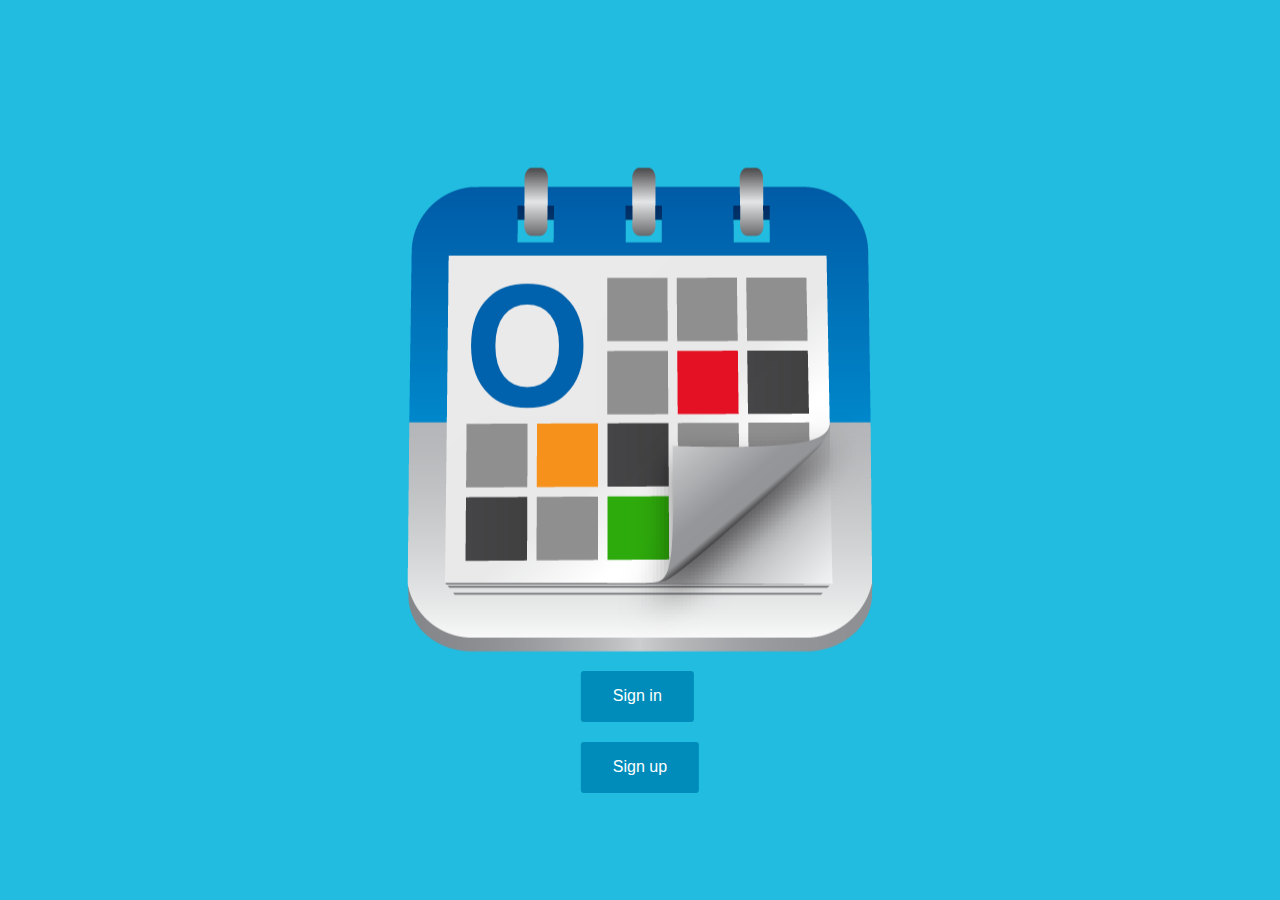
<file: index.html>
<!doctype html>
<html class="no-js" lang="en">
  <head>
    <meta charset="utf-8" />
    <meta name="viewport" content="width=device-width, initial-scale=1.0" />
    <title>Instruction Booklet | Welcome</title>
    <link rel="stylesheet" href="css/foundation.css" />
     <link rel="stylesheet" href="css/estiloIndex.css" />
    <script src="js/vendor/modernizr.js"></script>
    
    <script>
  (function(i,s,o,g,r,a,m){i['GoogleAnalyticsObject']=r;i[r]=i[r]||function(){
  (i[r].q=i[r].q||[]).push(arguments)},i[r].l=1*new Date();a=s.createElement(o),
  m=s.getElementsByTagName(o)[0];a.async=1;a.src=g;m.parentNode.insertBefore(a,m)
  })(window,document,'script','//www.google-analytics.com/analytics.js','ga');

  ga('create', 'UA-61946189-1', 'auto');
  ga('send', 'pageview');

</script>
    
  </head>
  <body>
    
  	<div class="row">
	  	<div class="large-12 small-12 columns">
	  		<figure>
	       <a href="index.html">	<img src="img/logo.png"/></a>
	    	</figure>
	    </div>
  	</div>
  	<br>
  	<br>
  	<br>
  	<br>
  	<br>
  	<br>
  	<br>
  	<br>
  	<br>
  	<br>
  	<br>
  	<br>
  	<br>
  	<br>
  	<br>
  	<br>
  	<br>
  	<br>
  	<br>
  	<br>
  	<br>
  	<br>
  	<br>
  	<br>
  	<br>
    <div class="row">
		<div class="large-12 small-12 columns">
			<div class="buttons">
					<a href="signin.html" class="button radius">Sign in</a>
					<br>
					<a href="signup.html" class="button radius">Sign up</a>  	
			</div>
		</div>
	</div>
  


    
    <script src="js/vendor/jquery.js"></script>
    <script src="js/foundation.min.js"></script>
    <script>
      $(document).foundation();
    </script>
  </body>
</html>
</file>
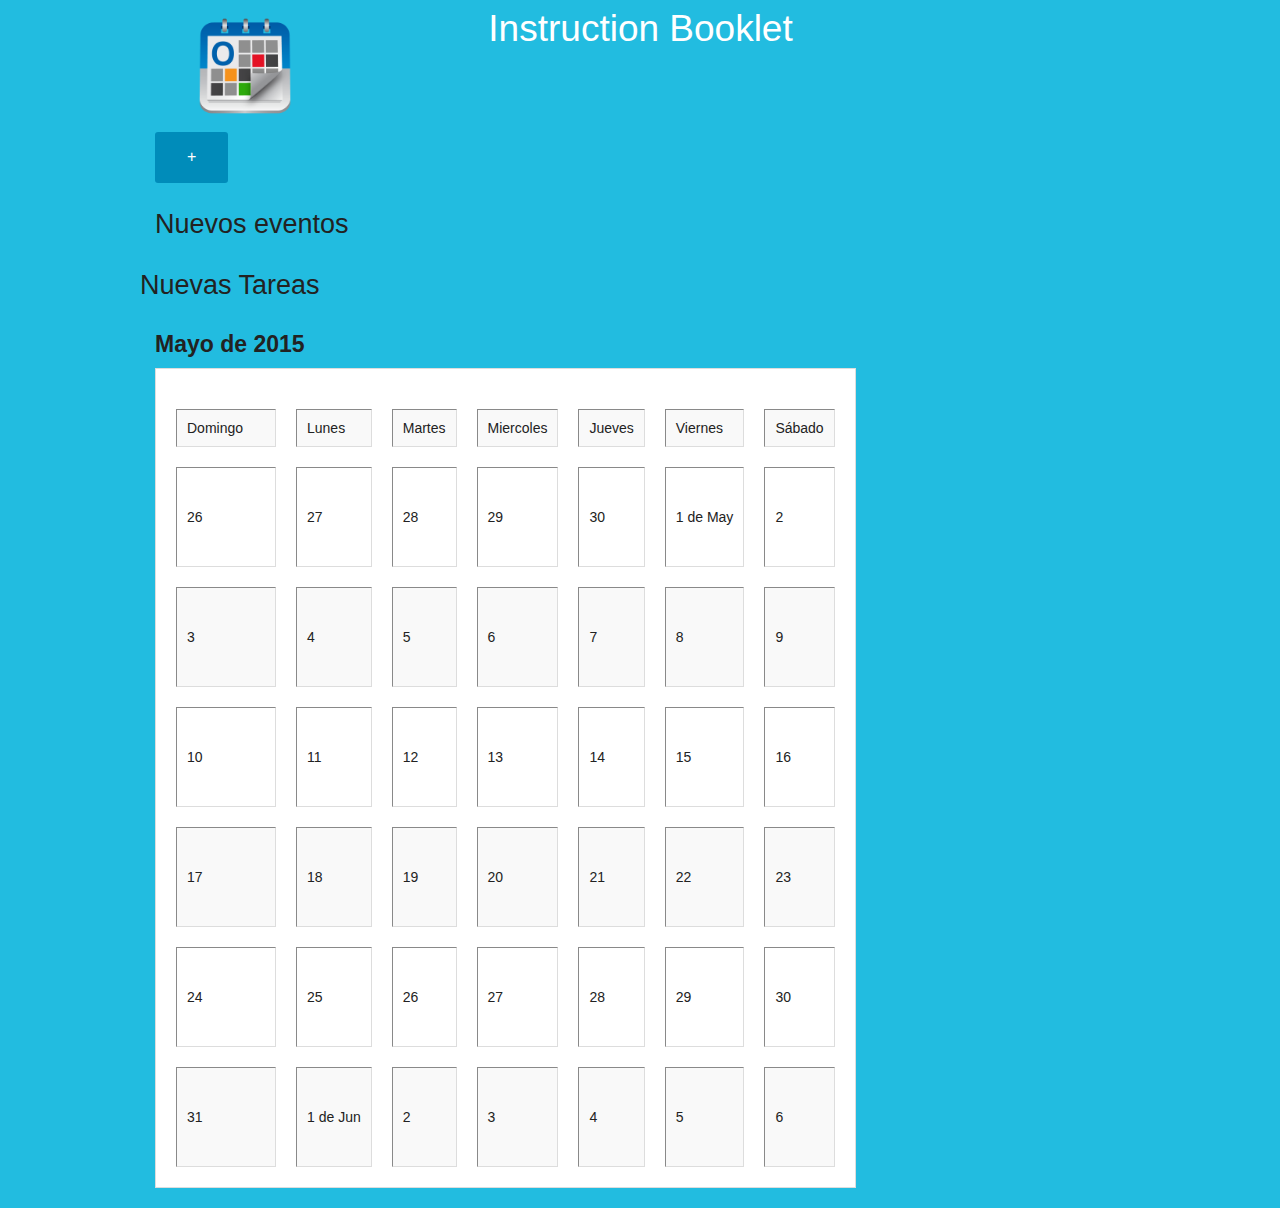
<file: prin.html>
<!doctype html>
<html class="no-js" lang="en">
  <head>
    <meta charset="utf-8" />
    <meta name="viewport" content="width=device-width, initial-scale=1.0" />
    <title>Instruction Booklet | Welcome</title>
    <link rel="stylesheet" href="css/foundation.css" />
    <link rel="stylesheet" href="css/ls.css" />
    <script src="js/vendor/modernizr.js"></script>
    <script type="text/javascript">
	function showhide(event) {
    var e = document.getElementById(event);
    e.style.display = (e.style.display == 'block') ? 'none' : 'block';
 	}
	</script>
	
	<script type="text/javascript">
		function sendAlert(field1, field12){
 		var field = document.getElementById(field1).value;
 		var field2 = document.getElementById(field12).value;
 		alert("Tu evento "+ field + " se ha creado \n No olvides asistir a " + field2);
 	}
	</script>
  </head>
  <body>

  <div class="row">
  	<div class="large-4 small-6 column">
		<figure>
  			<a href="index.html">	<img src="img/logo.png"/></a>
  		</figure>
  	</div>
  	<div class="large-8 small-6 column">
  		<h2>Instruction Booklet</h2>
  	</div>
  </div>
  <div class="row">
  	<div class="large-12 column">
  		<a href="javascript:showhide('op')" class="button radius">+</a>
  	</div>
  </div>
  <div class="row" id = "op" style="display: none;">
  	<div class="large-6 small-6 column">
  		<a href="javascript:showhide('event')" class="button radius">Evento</a>
  	</div>
  	<div class="large-6 small-6 column">
  		<a href="javascript:showhide('event2')" class="button radius">Tarea</a>
  	</div>
  </div>

  <div class="row" id="event" style="display: none;">
  	<div class="large-12 column">
  	<form>
	  <div class="row">
	    <div class="large-6 columns">
	      <label>Nombre del Evento 
	        <input id="nombre1" type="text" placeholder="Evento" onkeyUp="document.getElementById('nombre').innerHTML = this.value"/>
	      </label>
	    </div>
	  
	    <div class="large-6 columns">
	      <label>Lugar
	        <input id="lugar1" type="text" placeholder="Lugar" onkeyUp="document.getElementById('lugar').innerHTML = this.value"/>
	      </label>
	    </div>
	  </div>
	  <div class="row">
	    <div class="large-4 small-4 columns">
	      <label>Day
	        <select>
	           <option value="day">1</option>
					          <option value="day">2</option>
					          <option value="day">3</option>
					          <option value="day">4</option>
					          <option value="day">5</option>
					          <option value="day">6</option>
					          <option value="day">7</option>
					          <option value="day">8</option>
					          <option value="day">9</option>
					          <option value="day">10</option>
					          <option value="day">11</option>
					          <option value="day">12</option>
					          <option value="day">13</option>
					          <option value="day">14</option>
					          <option value="day">15</option>
					          <option value="day">16</option>
					          <option value="day">17</option>
					          <option value="day">18</option>
					          <option value="day">19</option>
					          <option value="day">20</option>
					          <option value="day">21</option>
					          <option value="day">22</option>
					          <option value="day">23</option>
					          <option value="day">24</option>
					          <option value="day">25</option>
					          <option value="day">26</option>
					          <option value="day">27</option>
					          <option value="day">28</option>
					          <option value="day">29</option>
					          <option value="day">30</option>
					          <option value="day">31</option>
	        </select>
	      </label>
	    </div>
	    <div class="large-4 small-4 columns">
	      <label>Month
	        <select>
	             <option value="month">1</option>
					          <option value="month">2</option>
					          <option value="month">3</option>
					          <option value="month">4</option>
					          <option value="month">5</option>
					          <option value="month">6</option>
					          <option value="month">7</option>
					          <option value="month">8</option>
					          <option value="month">9</option>
					          <option value="month">10</option>
					          <option value="month">11</option>
					          <option value="month">12</option>
	        </select>
	      </label>
	    </div>
	  </div>
	  <div class="row">
	    <div class="large-6 columns">
	      <label>Impotancia</label>
	      <input type="radio" name="pokemon" value="Red" id="pokemonRed"><label for="pokemonRed">Normal</label>
	      <input type="radio" name="pokemon" value="Blue" id="pokemonBlue"><label for="pokemonBlue">Importate</label>
		  <input type="radio" name="pokemon" value="Blue" id="pokemonBlue"><label for="pokemonBlue">Muy Importate</label>
	    </div>
	  </div>
	  <div class="row">
	  	<div class="large-12 columns">
	  		<a href="javascript:sendAlert(nombre1, lugar1)" class="button radius">Create </a> 
	  	</div>
	  </div>
	</form>
	</div>
	</div>
	<div class="row" id="event2" style="display : none;">
		<div class="large-12 column">
			<form>
				<div class="row">
	    			<div class="large-6 columns">
	     				<label>Tarea
	       					<input id="nombre1" type="text" placeholder="Evento" onkeyUp="document.getElementById('nombre1').innerHTML = this.value"/>
	     				</label>
	    			</div>
	  
	    			<div class="large-6 columns">
	      				<label>Instrucciones
	        				<input id="lugar1" type="text" placeholder="Lugar" onkeyUp="document.getElementById('lugar1').innerHTML = this.value"/>
	      				</label>
	    			</div>
	  			</div>
	  			
	  			<div class="row">
	    			<div class="large-4 small-4 columns">
	     				<label>Day
	        				<select>
					          <option value="day">1</option>
					          <option value="day">2</option>
					          <option value="day">3</option>
					          <option value="day">4</option>
					          <option value="day">5</option>
					          <option value="day">6</option>
					          <option value="day">7</option>
					          <option value="day">8</option>
					          <option value="day">9</option>
					          <option value="day">10</option>
					          <option value="day">11</option>
					          <option value="day">12</option>
					          <option value="day">13</option>
					          <option value="day">14</option>
					          <option value="day">15</option>
					          <option value="day">16</option>
					          <option value="day">17</option>
					          <option value="day">18</option>
					          <option value="day">19</option>
					          <option value="day">20</option>
					          <option value="day">21</option>
					          <option value="day">22</option>
					          <option value="day">23</option>
					          <option value="day">24</option>
					          <option value="day">25</option>
					          <option value="day">26</option>
					          <option value="day">27</option>
					          <option value="day">28</option>
					          <option value="day">29</option>
					          <option value="day">30</option>
					          <option value="day">31</option>
					        </select>
	      				</label>
	   				</div>
				    <div class="large-4 small-4 columns">
				    	<label>Month
				        	<select>
					          <option value="month">1</option>
					          <option value="month">2</option>
					          <option value="month">3</option>
					          <option value="month">4</option>
					          <option value="month">5</option>
					          <option value="month">6</option>
					          <option value="month">7</option>
					          <option value="month">8</option>
					          <option value="month">9</option>
					          <option value="month">10</option>
					          <option value="month">11</option>
					          <option value="month">12</option>
					        </select>
				    	</label>
				    </div>
				</div>
			</form>
		</div>
	</div>
	<div class="row">
	<div class="large-12 column">
	  <div class="row">
	  	<div class="large-12 column">
	  		<h3>Nuevos eventos</h3>
	  		<p id="nombre"></p>
	  		<p id="lugar"></p>
	  	</div>
	  </div>
	  <div class="row">
		<div class="large-12">
			<h3>Nuevas Tareas</h3>
			<p id="nombre1"></p>
			<p id="lugar1"></p>
		</div>	  				
	  </div>
	  </div>
	</div>
	<div class="row">
		<div class="large-12 small-12 column">
			<table border="1" cellpadding="20" cellspacing="20">
				<tr align="center">
					<h4><strong>Mayo de 2015</strong></h4>
				</tr>
				<tr align="center" bgcolor="gray" valign="middle">
					<td>Domingo</td><td>Lunes</td><td>Martes</td><td>Miercoles</td><td>Jueves</td><td>Viernes</td><td>Sábado</td>
				</tr>
				<tr>
					<td height="100" width="100">26</td><td>27</td><td>28</td><td>29</td><td>30</td><td>1 de May</td><td>2</td>
				</tr>
				<tr>
					<td height="100" width="100">3</td><td>4</td><td>5</td><td>6</td><td>7</td><td>8</td><td>9</td>
				</tr>
				<tr>
					<td height="100" width="100">10</td><td>11</td><td>12</td><td>13</td><td>14</td><td>15</td><td>16</td>
				</tr>
				<tr>
					<td height="100" width="100">17</td><td>18</td><td>19</td><td>20</td><td>21</td><td>22</td><td>23</td>
				</tr>
				<tr>
					<td height="100" width="100">24</td><td>25</td><td>26</td><td>27</td><td>28</td><td>29</td><td>30</td>
				</tr>
				<tr>
					<td height="100" width="100">31</td><td>1 de Jun</td><td>2</td><td>3</td><td>4</td><td>5</td><td>6</td>
				</tr>
			</table>
		</div>
	</div>
  
  	<script src="js/vendor/jquery.js"></script>
    <script src="js/foundation.min.js"></script>
    <script>
      $(document).foundation();
    </script>
  </body>
</html>
</file>
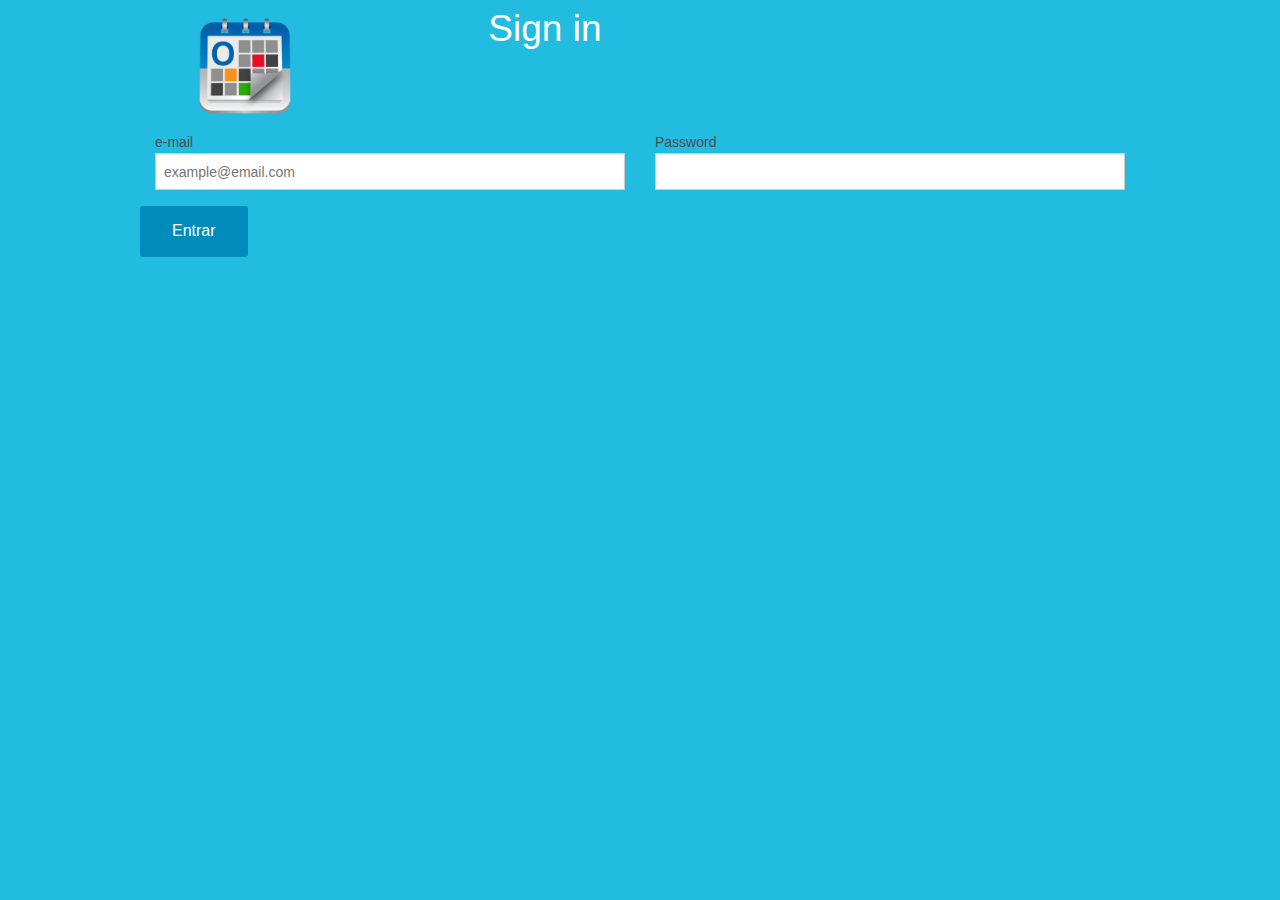
<file: signin.html>
<!doctype html>
<html class="no-js" lang="en">
  <head>
    <meta charset="utf-8" />
    <meta name="viewport" content="width=device-width, initial-scale=1.0" />
    <title>Instruction Booklet | Welcome</title>
    <link rel="stylesheet" href="css/foundation.css" />
      <link rel="stylesheet" href="css/ls.css" />

    <script src="js/vendor/modernizr.js"></script>
  </head>
  <body>
  	<div class="row">
  		<div class="large-4 small-6 column">
  			<figure>
  				<a href="index.html">	<img src="img/logo.png"/></a>
  			</figure>
  		</div>
  		<div class="large-8 small-6 column">
  			<h2>Sign in</h2>
  		</div>
  	</div>
  	<form>
	  <div class="row">
	    <div class="large-6 columns">
	      <label>e-mail
	        <input type="text" placeholder="example@email.com" />
	      </label>
	    </div>
	    <div class="large-6 columns">
	    <label>Password
	    	<input type="password" placeholder="">
	    </label>
	    </div>
	    <div class="row">
	    	<div class="large-12 columns">
	    		<a href="prin.html" class="button radius">Entrar</a>  	
	    	</div>
	    </div>

    <script src="js/vendor/jquery.js"></script>
    <script src="js/foundation.min.js"></script>
    <script>
      $(document).foundation();
    </script>
  </body>
</html>
</file>
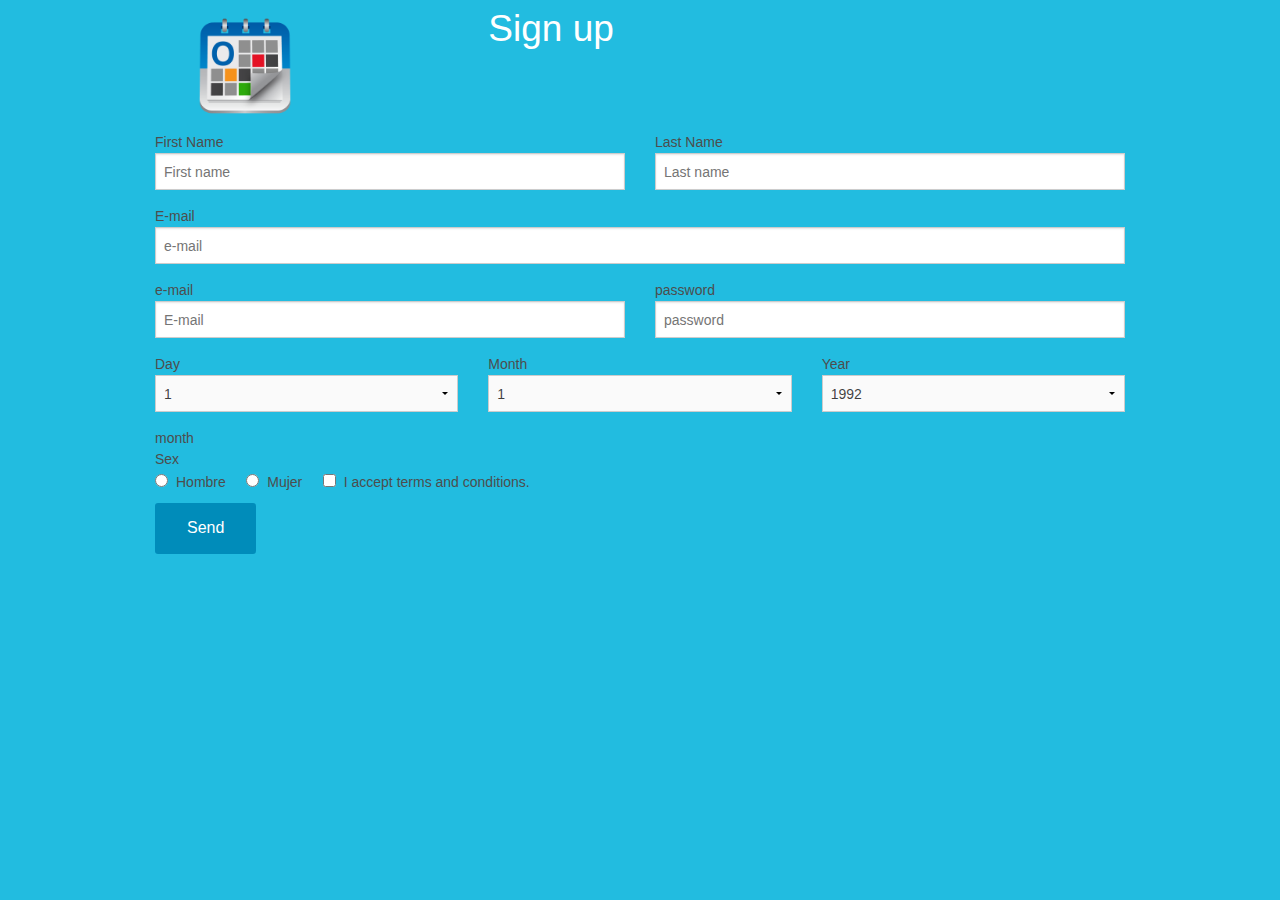
<file: signup.html>
<!doctype html>
<html class="no-js" lang="en">
  <head>
    <meta charset="utf-8" />
    <meta name="viewport" content="width=device-width, initial-scale=1.0" />
    <title>Instruction Booklet | Welcome</title>
    <link rel="stylesheet" href="css/foundation.css" />
      <link rel="stylesheet" href="css/ls.css" />

    <script src="js/vendor/modernizr.js"></script>
  </head>
  <body>
  	<div class="row">
  		<div class="large-4 small-6 column">
  			<figure>
  				<a href="index.html">	<img src="img/logo.png"/></a>
  			</figure>
  		</div>
  		<div class="large-8 small-6 column">
  			<h2>Sign up</h2>
  		</div>
  	</div>
  	<form>
	  <div class="row">
	    <div class="large-6 columns">
	      <label>First Name
	        <input type="text" placeholder="First name" />
	      </label>
	    </div>
	  
	    <div class="large-6 columns">
	      <label>Last Name
	        <input type="text" placeholder="Last name" />
	      </label>
	    </div>
	  </div>
	  <div class="row">
	    <div class="large-12 columns">
	      <label>E-mail
	        <input type="text" placeholder="e-mail" />
	      </label>
	    </div>
	  </div>
	   <div class="row">
	    <div class="large-6 columns">
	      <label>e-mail
	        <input type="text" placeholder="E-mail" />
	      </label>
	    </div>
	     <div class="large-6 columns">
	      <label>password
	        <input type="text" placeholder="password" />
	      </label>
	    </div>
	    </div>

	   
	  <div class="row">
	    <div class="large-4 small-4 columns">
	      <label>Day
	        <select>
	          <option value="day">1</option>
	          <option value="day">2</option>
	          <option value="day">3</option>
	          <option value="day">4</option>
	        </select>month
	      </label>
	    </div>
	    <div class="large-4 small-4 columns">
	      <label>Month
	        <select>
	          <option value="month">1</option>
	          <option value="month">2</option>
	          <option value="month">3</option>
	          <option value="month">3</option>
	        </select>
	      </label>
	    </div>
	    <div class="large-4 small-4 columns">
	      <label>Year
	        <select>
	          <option value="year">1992</option>
	          <option value="year">1993</option>
	          <option value="year">1994</option>
	          <option value="year">1995</option>
	        </select>
	      </label>
	    </div>
	  </div>
	  <div class="row">
	    <div class="large-6 columns">
	      <label>Sex</label>
	      <input type="radio" name="pokemon" value="Red" id="pokemonRed"><label for="pokemonRed">Hombre</label>
	      <input type="radio" name="pokemon" value="Blue" id="pokemonBlue"><label for="pokemonBlue">Mujer</label>
	      <input id="checkbox1" type="checkbox"><label for="checkbox1">I accept terms and conditions.</label>
	    </div>
	  </div>
	  <div class="row">
	  	<div class="large-12 columns">
	  		<a href="prin.html" class="button radius">Send</a> 
	  	</div>
	  </div>
	</form>

    <script src="js/vendor/jquery.js"></script>
    <script src="js/foundation.min.js"></script>
    <script>
      $(document).foundation();
    </script>
  </body>
</html>
</file>
<file: css/estiloIndex.css>
body{
	background: #22BCE0;
}
div.buttons{
	margin: 0;
	position: absolute;
    top: 65%;
    left: 50%;
    margin-right: -50%;
    transform: translate(-50%, 50%)
}
div figure{
	margin: 0;
	position: absolute;
    left: 50%;
    margin-right: -50%;
    transform: translate(-50%, 30%)
}
</file>
<file: css/ls.css>
body{
	background: #22BCE0

}
h2{
	color: white;
}
img{
    width: 100px;
    height: 100px;
}
form{
	color: white;
}
</file>
